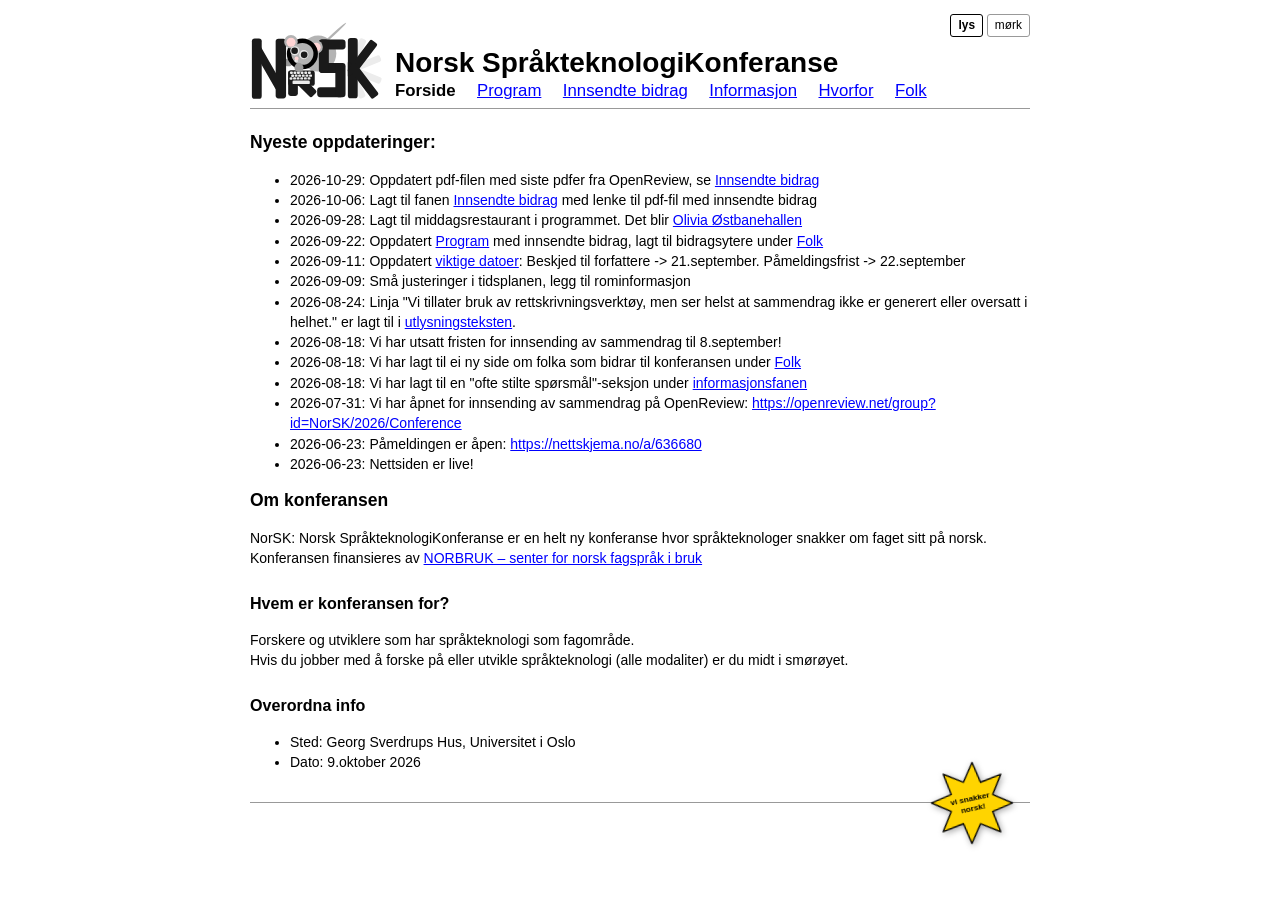
<file: index.html>
<!doctype html>
<html lang="nb">

<head>
    <meta charset="utf-8">
    <meta name="viewport" content="width=device-width, initial-scale=1">
    <title>Norsk språkteknologikonferanse</title>
    <link rel="stylesheet" href="style.css">
    <script>
        (function () {
            try {
                var tema = localStorage.getItem("tema");
                if (tema) document.documentElement.setAttribute("data-tema", tema);
            } catch (e) { }
        })();
    </script>
</head>

<body>
    <header>
        <div class="tema-velger">
            <button data-velg-tema="lys">lys</button>
            <button data-velg-tema="mørk">mørk</button>
        </div>
        <div class="header-topp">
            <img class="header-logo header-logo-lys" src="norsk_sprakteknologikonferanse_logo_uten_tekst.svg"
                alt="NorSK: Norsk språkteknologikonferanse sin logo">
            <img class="header-logo header-logo-mørk" src="norsk_sprakteknologikonferanse_logo_uten_tekst_mørk.svg"
                alt="NorSK: Norsk språkteknologikonferanse sin logo">
            <div class="header-tekst">
                <h1>Norsk SpråkteknologiKonferanse</h1>
                <nav>
                    <ul>
                        <li><a class="aktiv" href="index.html">Forside</a></li>
                        <li><a href="program.html">Program</a></li>
                        <li><a href="bidrag.html">Innsendte bidrag</a></li>
                        <li><a href="informasjon.html">Informasjon</a></li>
                        <li><a href="hvorfor.html">Hvorfor</a></li>
                        <li><a href="folk.html">Folk</a></li>
                        
                    </ul>
                </nav>
            </div>
        </div>
    </header>

    <main>
        <h1>Nyeste oppdateringer:</h1>
<ul>
<li>2026-10-29: Oppdatert pdf-filen med siste pdfer fra OpenReview, se <a href="bidrag.html">Innsendte bidrag</a> </li>
<li>2026-10-06: Lagt til fanen <a href="bidrag.html">Innsendte bidrag</a> med lenke til pdf-fil med innsendte bidrag </li>
<li>2026-09-28: Lagt til middagsrestaurant i programmet. Det blir <a href="https://oliviarestauranter.no/restauranter/ostbanehallen/">Olivia Østbanehallen</a></li>
<li>2026-09-22: Oppdatert <a href="program.html">Program</a> med innsendte bidrag, lagt til bidragsytere under <a href="folk.html">Folk</a></li>
<li>2026-09-11: Oppdatert <a href="viktige-datoer.html">viktige datoer</a>: Beskjed til forfattere -&gt; 21.september. Påmeldingsfrist -&gt; 22.september </li>
<li>2026-09-09: Små justeringer i tidsplanen, legg til rominformasjon </li>
<li>2026-08-24: Linja "Vi tillater bruk av rettskrivningsverktøy, men ser helst at sammendrag ikke er generert eller oversatt i helhet." er lagt til i <a href="utlysning.html">utlysningsteksten</a>.</li>
<li>2026-08-18: Vi har utsatt fristen for innsending av sammendrag til 8.september! </li>
<li>2026-08-18: Vi har lagt til ei ny side om folka som bidrar til konferansen under <a href="folk.html">Folk</a></li>
<li>2026-08-18: Vi har lagt til en "ofte stilte spørsmål"-seksjon under <a href="informasjon.html">informasjonsfanen</a></li>
<li>2026-07-31: Vi har åpnet for innsending av sammendrag på OpenReview: <a href="https://openreview.net/group?id=NorSK/2026/Conference">https://openreview.net/group?id=NorSK/2026/Conference</a></li>
<li>2026-06-23: Påmeldingen er åpen: <a href="https://nettskjema.no/a/636680">https://nettskjema.no/a/636680</a></li>
<li>2026-06-23: Nettsiden er live!</li>
</ul>
<h1>Om konferansen</h1>
<p>NorSK: Norsk SpråkteknologiKonferanse er en helt ny konferanse hvor språkteknologer snakker om faget sitt på norsk.<br />
Konferansen finansieres av <a href="https://www.hf.uio.no/senter-for-norsk-fagsprak-i-bruk/">NORBRUK – senter for norsk fagspråk i bruk</a></p>
<h2>Hvem er konferansen for?</h2>
<p>Forskere og utviklere som har språkteknologi som fagområde.<br />
Hvis du jobber med å forske på eller utvikle språkteknologi (alle modaliter) er du midt i smørøyet. </p>
<h2>Overordna info</h2>
<ul>
<li>Sted: Georg Sverdrups Hus, Universitet i Oslo</li>
<li>Dato: 9.oktober 2026 </li>
</ul>
    </main>

    <footer>
        <button class="stjerne" data-velg-tema="nostalgisk" title="knapp som gjør noe visuelt morsomt">
            <img src="stjerne.svg" alt="stjerne med teksten 'vi snakker norsk!'">
        </button>
        
    </footer>

    <script src="tema.js"></script>
</body>

</html>
</file>
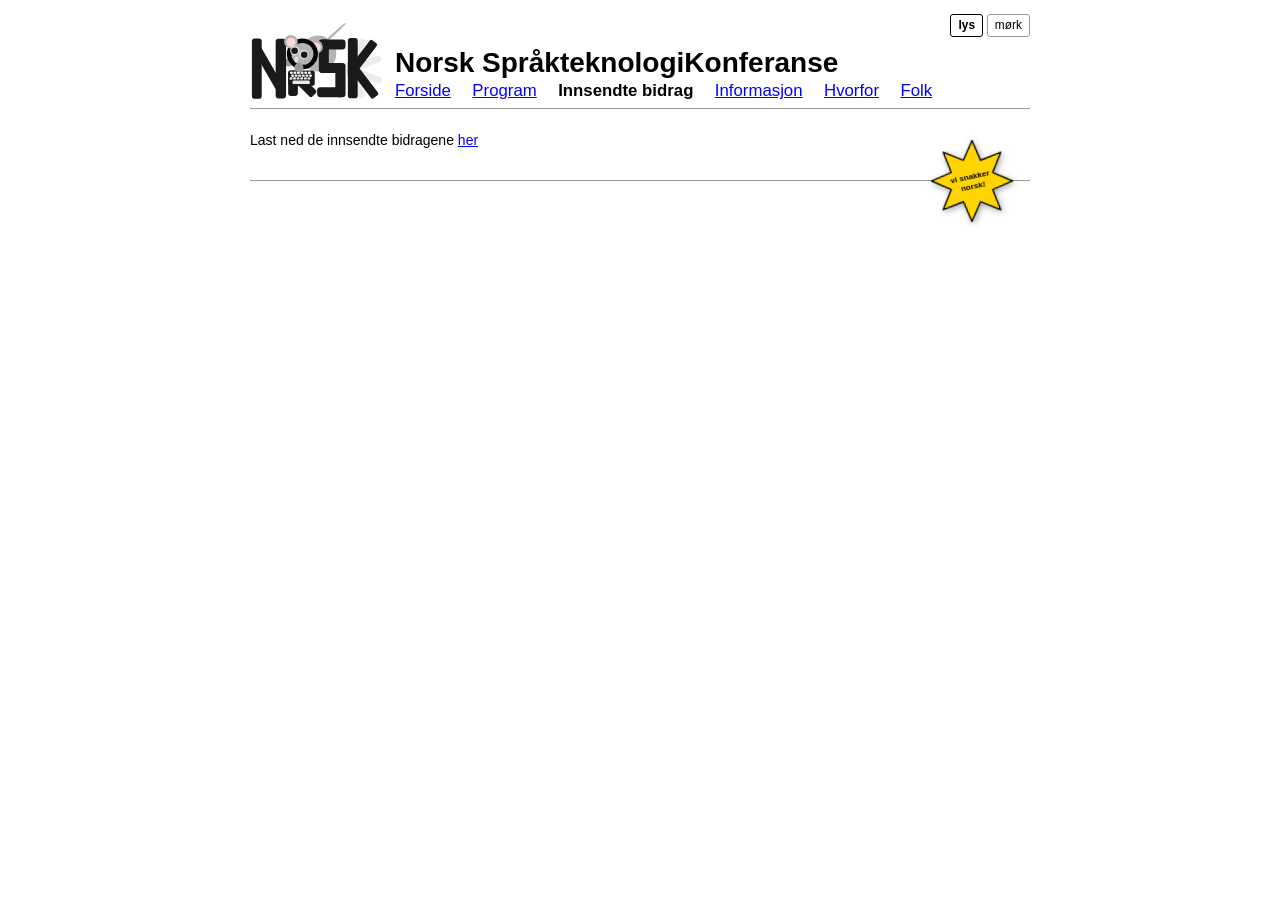
<file: bidrag.html>
<!doctype html>
<html lang="nb">

<head>
    <meta charset="utf-8">
    <meta name="viewport" content="width=device-width, initial-scale=1">
    <title>Innsendte bidrag – Norsk språkteknologikonferanse</title>
    <link rel="stylesheet" href="style.css">
    <script>
        (function () {
            try {
                var tema = localStorage.getItem("tema");
                if (tema) document.documentElement.setAttribute("data-tema", tema);
            } catch (e) { }
        })();
    </script>
</head>

<body>
    <header>
        <div class="tema-velger">
            <button data-velg-tema="lys">lys</button>
            <button data-velg-tema="mørk">mørk</button>
        </div>
        <div class="header-topp">
            <img class="header-logo header-logo-lys" src="norsk_sprakteknologikonferanse_logo_uten_tekst.svg"
                alt="NorSK: Norsk språkteknologikonferanse sin logo">
            <img class="header-logo header-logo-mørk" src="norsk_sprakteknologikonferanse_logo_uten_tekst_mørk.svg"
                alt="NorSK: Norsk språkteknologikonferanse sin logo">
            <div class="header-tekst">
                <h1>Norsk SpråkteknologiKonferanse</h1>
                <nav>
                    <ul>
                        <li><a href="index.html">Forside</a></li>
                        <li><a href="program.html">Program</a></li>
                        <li><a class="aktiv" href="bidrag.html">Innsendte bidrag</a></li>
                        <li><a href="informasjon.html">Informasjon</a></li>
                        <li><a href="hvorfor.html">Hvorfor</a></li>
                        <li><a href="folk.html">Folk</a></li>
                        
                    </ul>
                </nav>
            </div>
        </div>
    </header>

    <main>
        <p>Last ned de innsendte bidragene <a href="NorSK_2026.pdf">her</a></p>
    </main>

    <footer>
        <button class="stjerne" data-velg-tema="nostalgisk" title="knapp som gjør noe visuelt morsomt">
            <img src="stjerne.svg" alt="stjerne med teksten 'vi snakker norsk!'">
        </button>
        
    </footer>

    <script src="tema.js"></script>
</body>

</html>
</file>
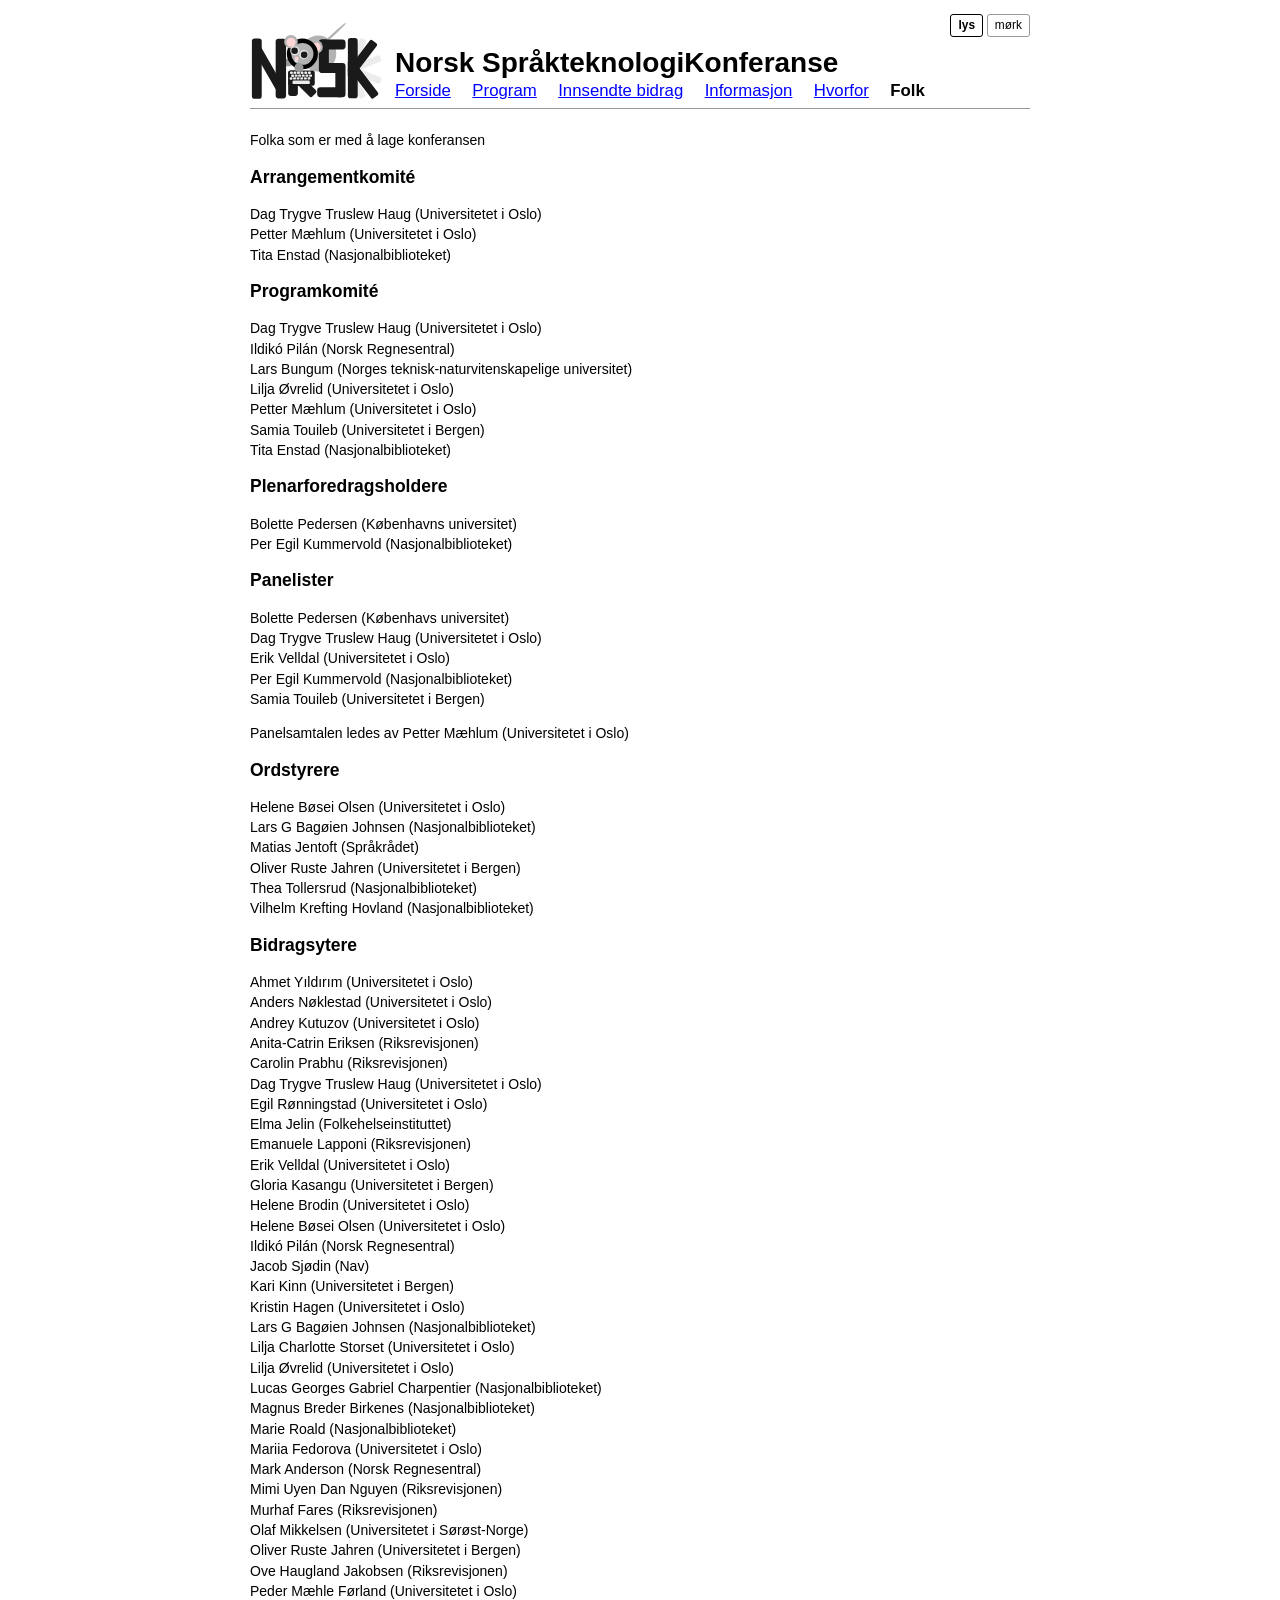
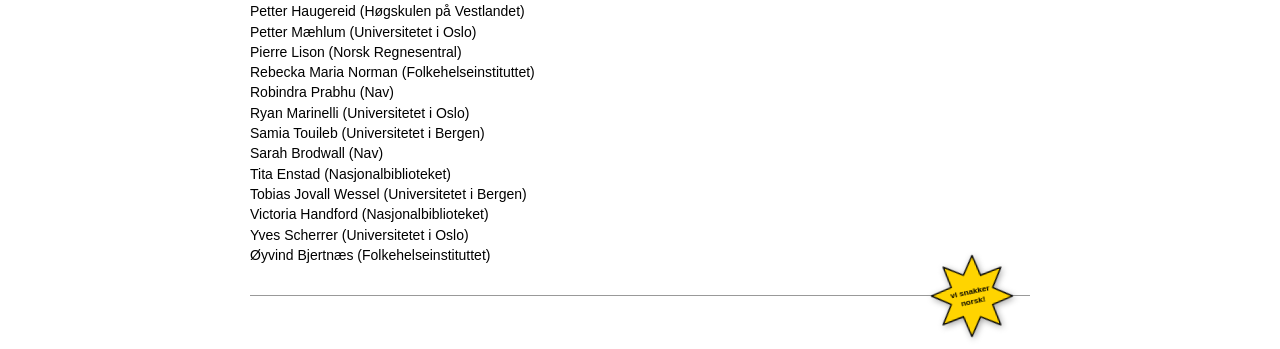
<file: folk.html>
<!doctype html>
<html lang="nb">

<head>
    <meta charset="utf-8">
    <meta name="viewport" content="width=device-width, initial-scale=1">
    <title>Folk – Norsk språkteknologikonferanse</title>
    <link rel="stylesheet" href="style.css">
    <script>
        (function () {
            try {
                var tema = localStorage.getItem("tema");
                if (tema) document.documentElement.setAttribute("data-tema", tema);
            } catch (e) { }
        })();
    </script>
</head>

<body>
    <header>
        <div class="tema-velger">
            <button data-velg-tema="lys">lys</button>
            <button data-velg-tema="mørk">mørk</button>
        </div>
        <div class="header-topp">
            <img class="header-logo header-logo-lys" src="norsk_sprakteknologikonferanse_logo_uten_tekst.svg"
                alt="NorSK: Norsk språkteknologikonferanse sin logo">
            <img class="header-logo header-logo-mørk" src="norsk_sprakteknologikonferanse_logo_uten_tekst_mørk.svg"
                alt="NorSK: Norsk språkteknologikonferanse sin logo">
            <div class="header-tekst">
                <h1>Norsk SpråkteknologiKonferanse</h1>
                <nav>
                    <ul>
                        <li><a href="index.html">Forside</a></li>
                        <li><a href="program.html">Program</a></li>
                        <li><a href="bidrag.html">Innsendte bidrag</a></li>
                        <li><a href="informasjon.html">Informasjon</a></li>
                        <li><a href="hvorfor.html">Hvorfor</a></li>
                        <li><a class="aktiv" href="folk.html">Folk</a></li>
                        
                    </ul>
                </nav>
            </div>
        </div>
    </header>

    <main>
        <p>Folka som er med å lage konferansen</p>
<h1>Arrangementkomité</h1>
<p>Dag Trygve Truslew Haug (Universitetet i Oslo)  <br />
Petter Mæhlum (Universitetet i Oslo)  <br />
Tita Enstad (Nasjonalbiblioteket)    </p>
<h1>Programkomité</h1>
<p>Dag Trygve Truslew Haug (Universitetet i Oslo)  <br />
Ildikó Pilán (Norsk Regnesentral)  <br />
Lars Bungum (Norges teknisk-naturvitenskapelige universitet)  <br />
Lilja Øvrelid (Universitetet i Oslo)  <br />
Petter Mæhlum (Universitetet i Oslo)  <br />
Samia Touileb (Universitetet i Bergen)  <br />
Tita Enstad (Nasjonalbiblioteket)    </p>
<h1>Plenarforedragsholdere</h1>
<p>Bolette Pedersen (Københavns universitet)  <br />
Per Egil Kummervold (Nasjonalbiblioteket)  </p>
<h1>Panelister</h1>
<p>Bolette Pedersen (Københavs universitet)<br />
Dag Trygve Truslew Haug (Universitetet i Oslo)<br />
Erik Velldal (Universitetet i Oslo)  <br />
Per Egil Kummervold (Nasjonalbiblioteket)<br />
Samia Touileb (Universitetet i Bergen)  </p>
<p>Panelsamtalen ledes av Petter Mæhlum (Universitetet i Oslo)  </p>
<h1>Ordstyrere</h1>
<p>Helene Bøsei Olsen (Universitetet i Oslo)<br />
Lars G Bagøien Johnsen (Nasjonalbiblioteket)<br />
Matias Jentoft (Språkrådet)<br />
Oliver Ruste Jahren (Universitetet i Bergen)  <br />
Thea Tollersrud (Nasjonalbiblioteket)<br />
Vilhelm Krefting Hovland (Nasjonalbiblioteket)  </p>
<h1>Bidragsytere</h1>
<p>Ahmet Yıldırım (Universitetet i Oslo)<br />
Anders Nøklestad (Universitetet i Oslo)<br />
Andrey Kutuzov (Universitetet i Oslo)<br />
Anita-Catrin Eriksen (Riksrevisjonen) <br />
Carolin Prabhu (Riksrevisjonen)<br />
Dag Trygve Truslew Haug (Universitetet i Oslo)<br />
Egil Rønningstad (Universitetet i Oslo)<br />
Elma Jelin (Folkehelseinstituttet)<br />
Emanuele Lapponi (Riksrevisjonen) <br />
Erik Velldal (Universitetet i Oslo)<br />
Gloria Kasangu (Universitetet i Bergen)<br />
Helene Brodin (Universitetet i Oslo)<br />
Helene Bøsei Olsen (Universitetet i Oslo)<br />
Ildikó Pilán (Norsk Regnesentral)<br />
Jacob Sjødin (Nav) <br />
Kari Kinn (Universitetet i Bergen)<br />
Kristin Hagen (Universitetet i Oslo)<br />
Lars G Bagøien Johnsen (Nasjonalbiblioteket) <br />
Lilja Charlotte Storset (Universitetet i Oslo)<br />
Lilja Øvrelid (Universitetet i Oslo)<br />
Lucas Georges Gabriel Charpentier  (Nasjonalbiblioteket)<br />
Magnus Breder Birkenes (Nasjonalbiblioteket)<br />
Marie Roald (Nasjonalbiblioteket)<br />
Mariia Fedorova (Universitetet i Oslo)<br />
Mark Anderson (Norsk Regnesentral)<br />
Mimi Uyen Dan Nguyen (Riksrevisjonen)<br />
Murhaf Fares (Riksrevisjonen)<br />
Olaf Mikkelsen (Universitetet i Sørøst-Norge)<br />
Oliver Ruste Jahren (Universitetet i Bergen)<br />
Ove Haugland Jakobsen (Riksrevisjonen) <br />
Peder Mæhle Førland (Universitetet i Oslo)<br />
Petter Haugereid (Høgskulen på Vestlandet)<br />
Petter Mæhlum (Universitetet i Oslo)<br />
Pierre Lison  (Norsk Regnesentral)<br />
Rebecka Maria Norman (Folkehelseinstituttet)<br />
Robindra Prabhu (Nav)<br />
Ryan Marinelli (Universitetet i Oslo)<br />
Samia Touileb (Universitetet i Bergen)<br />
Sarah Brodwall (Nav)<br />
Tita Enstad (Nasjonalbiblioteket)<br />
Tobias Jovall Wessel (Universitetet i Bergen)<br />
Victoria Handford (Nasjonalbiblioteket)<br />
Yves Scherrer (Universitetet i Oslo)<br />
Øyvind Bjertnæs (Folkehelseinstituttet)  </p>
    </main>

    <footer>
        <button class="stjerne" data-velg-tema="nostalgisk" title="knapp som gjør noe visuelt morsomt">
            <img src="stjerne.svg" alt="stjerne med teksten 'vi snakker norsk!'">
        </button>
        
    </footer>

    <script src="tema.js"></script>
</body>

</html>
</file>
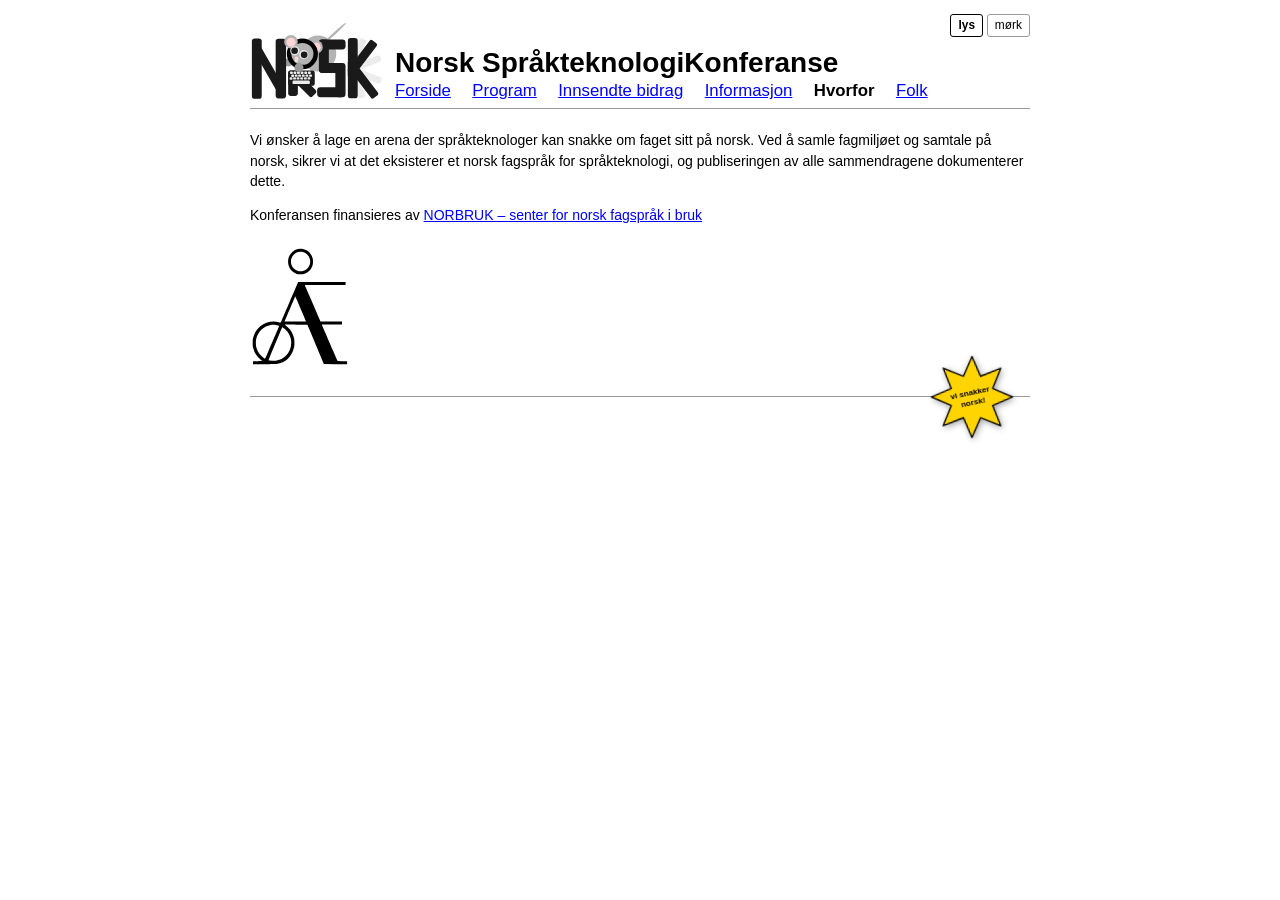
<file: hvorfor.html>
<!doctype html>
<html lang="nb">

<head>
    <meta charset="utf-8">
    <meta name="viewport" content="width=device-width, initial-scale=1">
    <title>Hvorfor – Norsk språkteknologikonferanse</title>
    <link rel="stylesheet" href="style.css">
    <script>
        (function () {
            try {
                var tema = localStorage.getItem("tema");
                if (tema) document.documentElement.setAttribute("data-tema", tema);
            } catch (e) { }
        })();
    </script>
</head>

<body>
    <header>
        <div class="tema-velger">
            <button data-velg-tema="lys">lys</button>
            <button data-velg-tema="mørk">mørk</button>
        </div>
        <div class="header-topp">
            <img class="header-logo header-logo-lys" src="norsk_sprakteknologikonferanse_logo_uten_tekst.svg"
                alt="NorSK: Norsk språkteknologikonferanse sin logo">
            <img class="header-logo header-logo-mørk" src="norsk_sprakteknologikonferanse_logo_uten_tekst_mørk.svg"
                alt="NorSK: Norsk språkteknologikonferanse sin logo">
            <div class="header-tekst">
                <h1>Norsk SpråkteknologiKonferanse</h1>
                <nav>
                    <ul>
                        <li><a href="index.html">Forside</a></li>
                        <li><a href="program.html">Program</a></li>
                        <li><a href="bidrag.html">Innsendte bidrag</a></li>
                        <li><a href="informasjon.html">Informasjon</a></li>
                        <li><a class="aktiv" href="hvorfor.html">Hvorfor</a></li>
                        <li><a href="folk.html">Folk</a></li>
                        
                    </ul>
                </nav>
            </div>
        </div>
    </header>

    <main>
        <p>Vi ønsker å lage en arena der språkteknologer kan snakke om faget sitt på norsk. 
Ved å samle fagmiljøet og samtale på norsk, sikrer vi at det eksisterer et norsk fagspråk for språkteknologi, og publiseringen av alle sammendragene dokumenterer dette.</p>
<p>Konferansen finansieres av <a href="https://www.hf.uio.no/senter-for-norsk-fagsprak-i-bruk/">NORBRUK – senter for norsk fagspråk i bruk</a></p>
<p><img class="logo" src="norbruk_logo.svg" alt="NORBRUKs logo"></p>
    </main>

    <footer>
        <button class="stjerne" data-velg-tema="nostalgisk" title="knapp som gjør noe visuelt morsomt">
            <img src="stjerne.svg" alt="stjerne med teksten 'vi snakker norsk!'">
        </button>
        
    </footer>

    <script src="tema.js"></script>
</body>

</html>
</file>
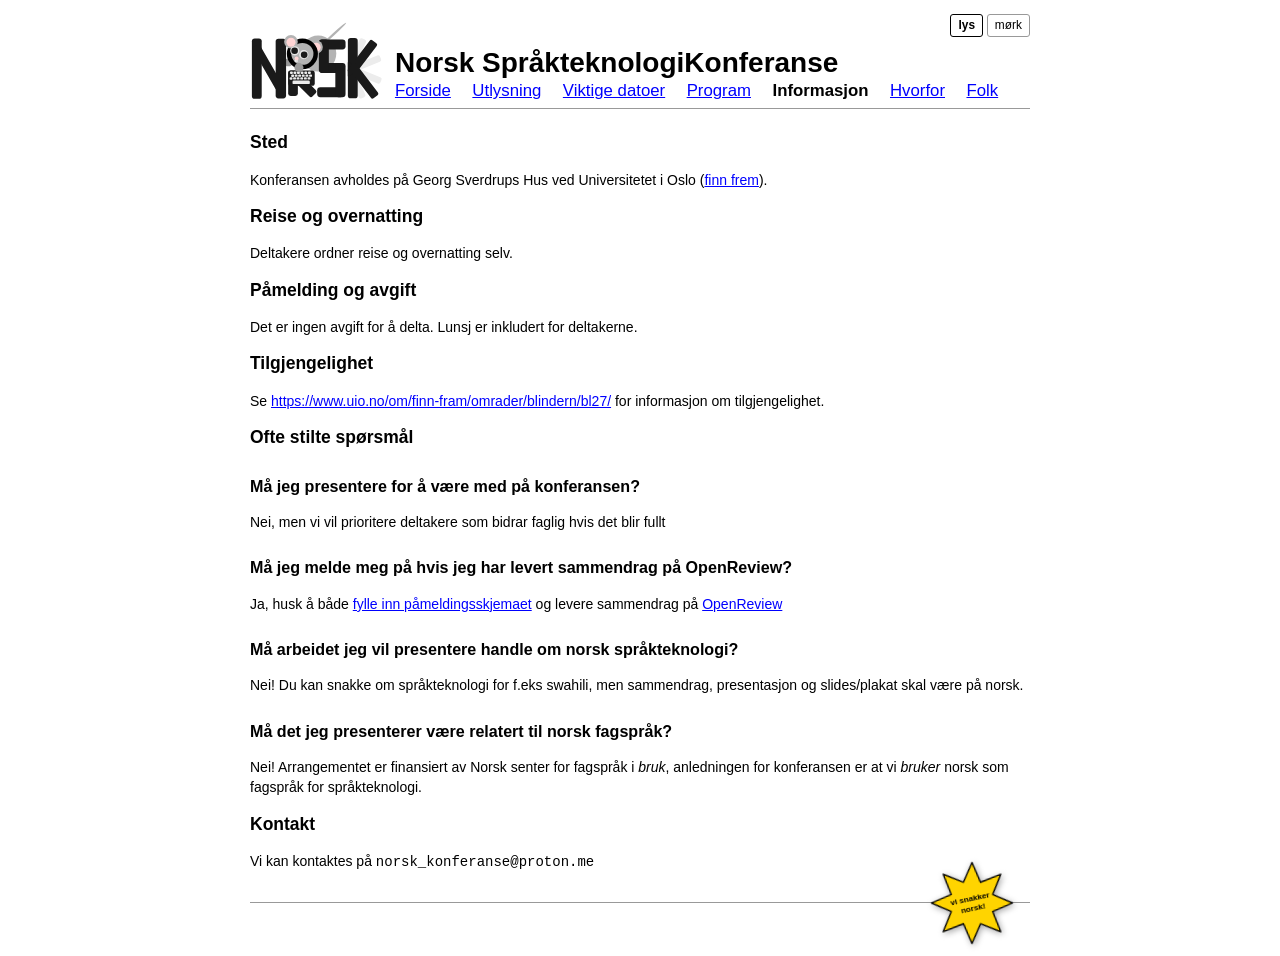
<file: informasjon.html>
<!doctype html>
<html lang="nb">

<head>
    <meta charset="utf-8">
    <meta name="viewport" content="width=device-width, initial-scale=1">
    <title>Informasjon – Norsk språkteknologikonferanse</title>
    <link rel="stylesheet" href="style.css">
    <script>
        (function () {
            try {
                var tema = localStorage.getItem("tema");
                if (tema) document.documentElement.setAttribute("data-tema", tema);
            } catch (e) { }
        })();
    </script>
</head>

<body>
    <header>
        <div class="tema-velger">
            <button data-velg-tema="lys">lys</button>
            <button data-velg-tema="mørk">mørk</button>
        </div>
        <div class="header-topp">
            <img class="header-logo header-logo-lys" src="norsk_sprakteknologikonferanse_logo_uten_tekst.svg"
                alt="NorSK: Norsk språkteknologikonferanse sin logo">
            <img class="header-logo header-logo-mørk" src="norsk_sprakteknologikonferanse_logo_uten_tekst_mørk.svg"
                alt="NorSK: Norsk språkteknologikonferanse sin logo">
            <div class="header-tekst">
                <h1>Norsk SpråkteknologiKonferanse</h1>
                <nav>
                    <ul>
                        <li><a href="index.html">Forside</a></li>
                        <li><a href="utlysning.html">Utlysning</a></li>
                        <li><a href="viktige-datoer.html">Viktige datoer</a></li>
                        <li><a href="program.html">Program</a></li>
                        <li><a class="aktiv" href="informasjon.html">Informasjon</a></li>
                        <li><a href="hvorfor.html">Hvorfor</a></li>
                        <li><a href="folk.html">Folk</a></li>
                        
                    </ul>
                </nav>
            </div>
        </div>
    </header>

    <main>
        <h1>Sted</h1>
<p>Konferansen avholdes på Georg Sverdrups Hus ved Universitetet i Oslo (<a href="https://www.uio.no/om/finn-fram/omrader/blindern/bl27/">finn frem</a>).</p>
<h1>Reise og overnatting</h1>
<p>Deltakere ordner reise og overnatting selv.</p>
<h1>Påmelding og avgift</h1>
<p>Det er ingen avgift for å delta. Lunsj er inkludert for deltakerne.  </p>
<h1>Tilgjengelighet</h1>
<p>Se <a href="https://www.uio.no/om/finn-fram/omrader/blindern/bl27/">https://www.uio.no/om/finn-fram/omrader/blindern/bl27/</a> for informasjon om tilgjengelighet.  </p>
<h1>Ofte stilte spørsmål</h1>
<h2>Må jeg presentere for å være med på konferansen?</h2>
<p>Nei, men vi vil prioritere deltakere som bidrar faglig hvis det blir fullt</p>
<h2>Må jeg melde meg på hvis jeg har levert sammendrag på OpenReview?</h2>
<p>Ja, husk å både <a href="https://nettskjema.no/a/636680#/page/1">fylle inn påmeldingsskjemaet</a> og levere sammendrag på <a href="https://openreview.net/group?id=NorSK/2026/Conference">OpenReview</a></p>
<h2>Må arbeidet jeg vil presentere handle om norsk språkteknologi?</h2>
<p>Nei! Du kan snakke om språkteknologi for f.eks swahili, men sammendrag, presentasjon og slides/plakat skal være på norsk.</p>
<h2>Må det jeg presenterer være relatert til norsk fagspråk?</h2>
<p>Nei! Arrangementet er finansiert av Norsk senter for fagspråk i <em>bruk</em>, anledningen for konferansen er at vi <em>bruker</em> norsk som fagspråk for språkteknologi.</p>
<h1>Kontakt</h1>
<p>Vi kan kontaktes på <code>norsk_konferanse@proton.me</code></p>
    </main>

    <footer>
        <button class="stjerne" data-velg-tema="nostalgisk" title="knapp som gjør noe visuelt morsomt">
            <img src="stjerne.svg" alt="stjerne med teksten 'vi snakker norsk!'">
        </button>
        
    </footer>

    <script src="tema.js"></script>
</body>

</html>
</file>
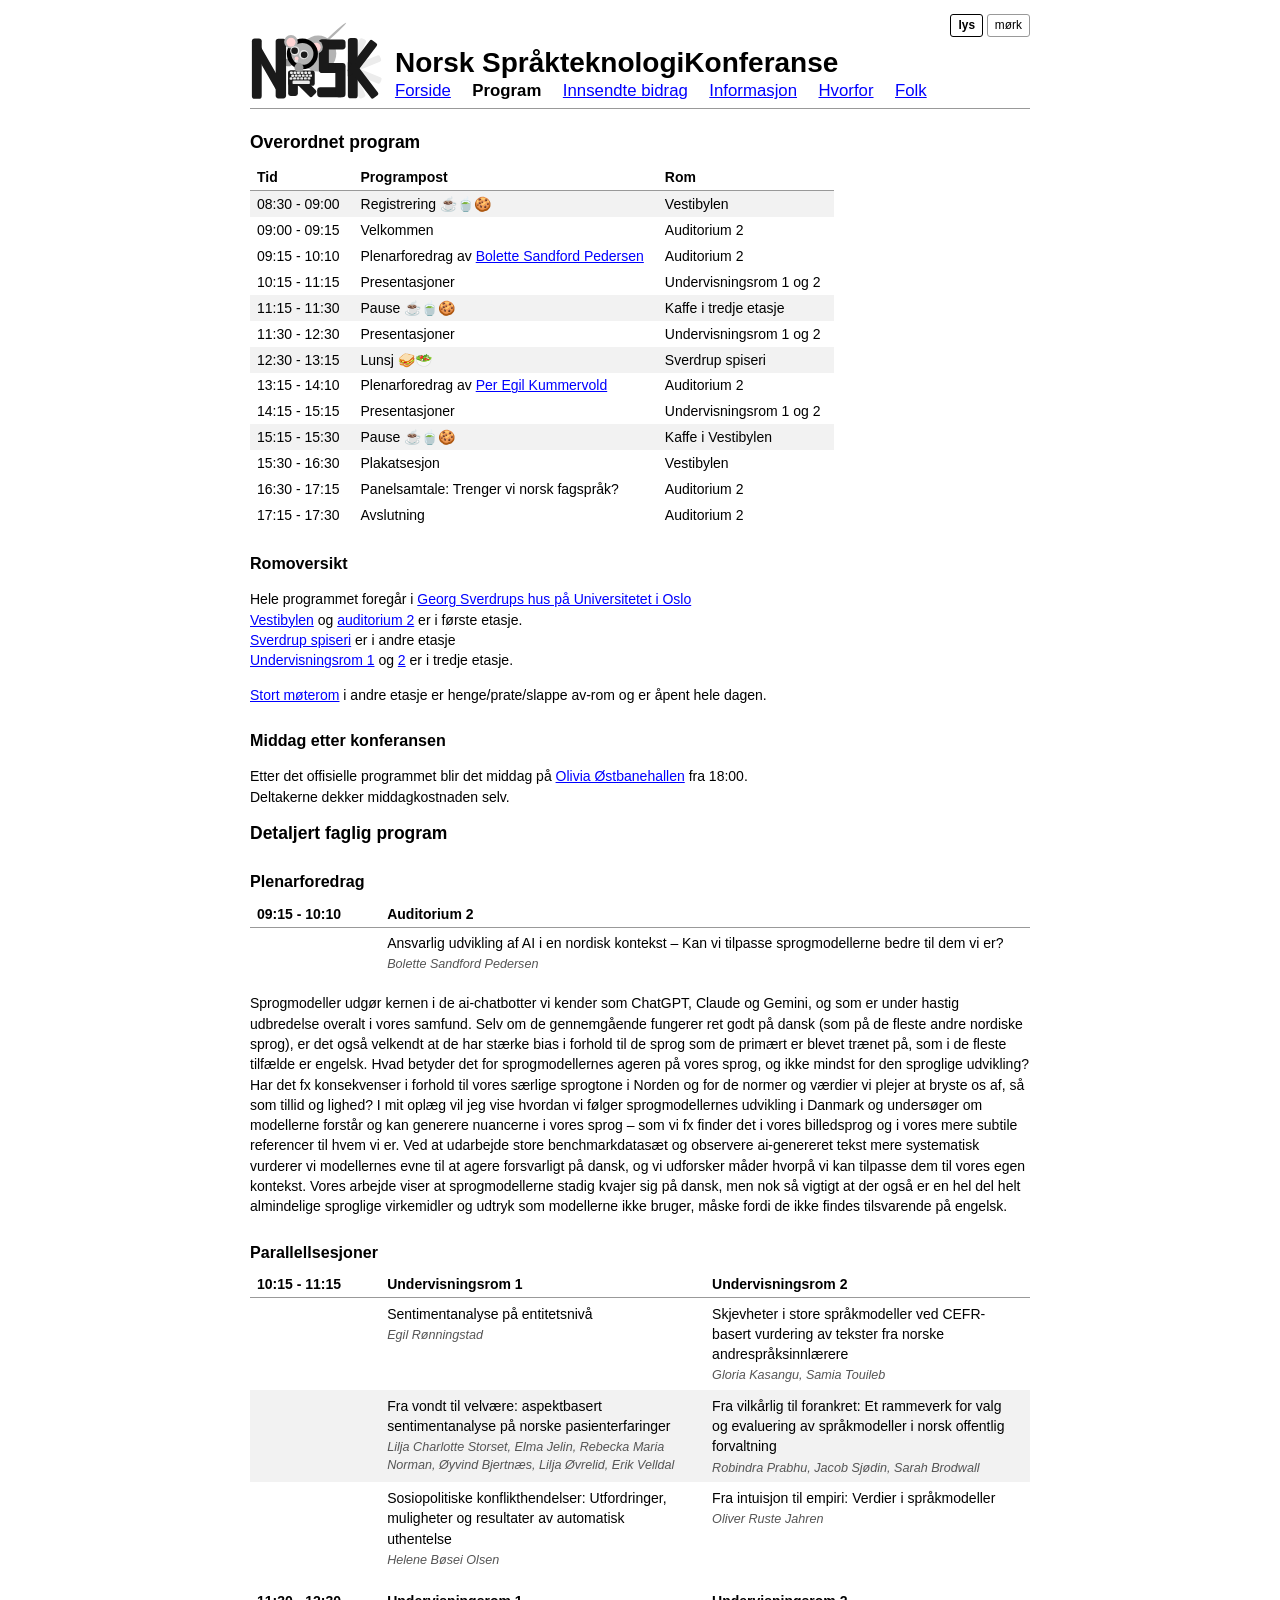
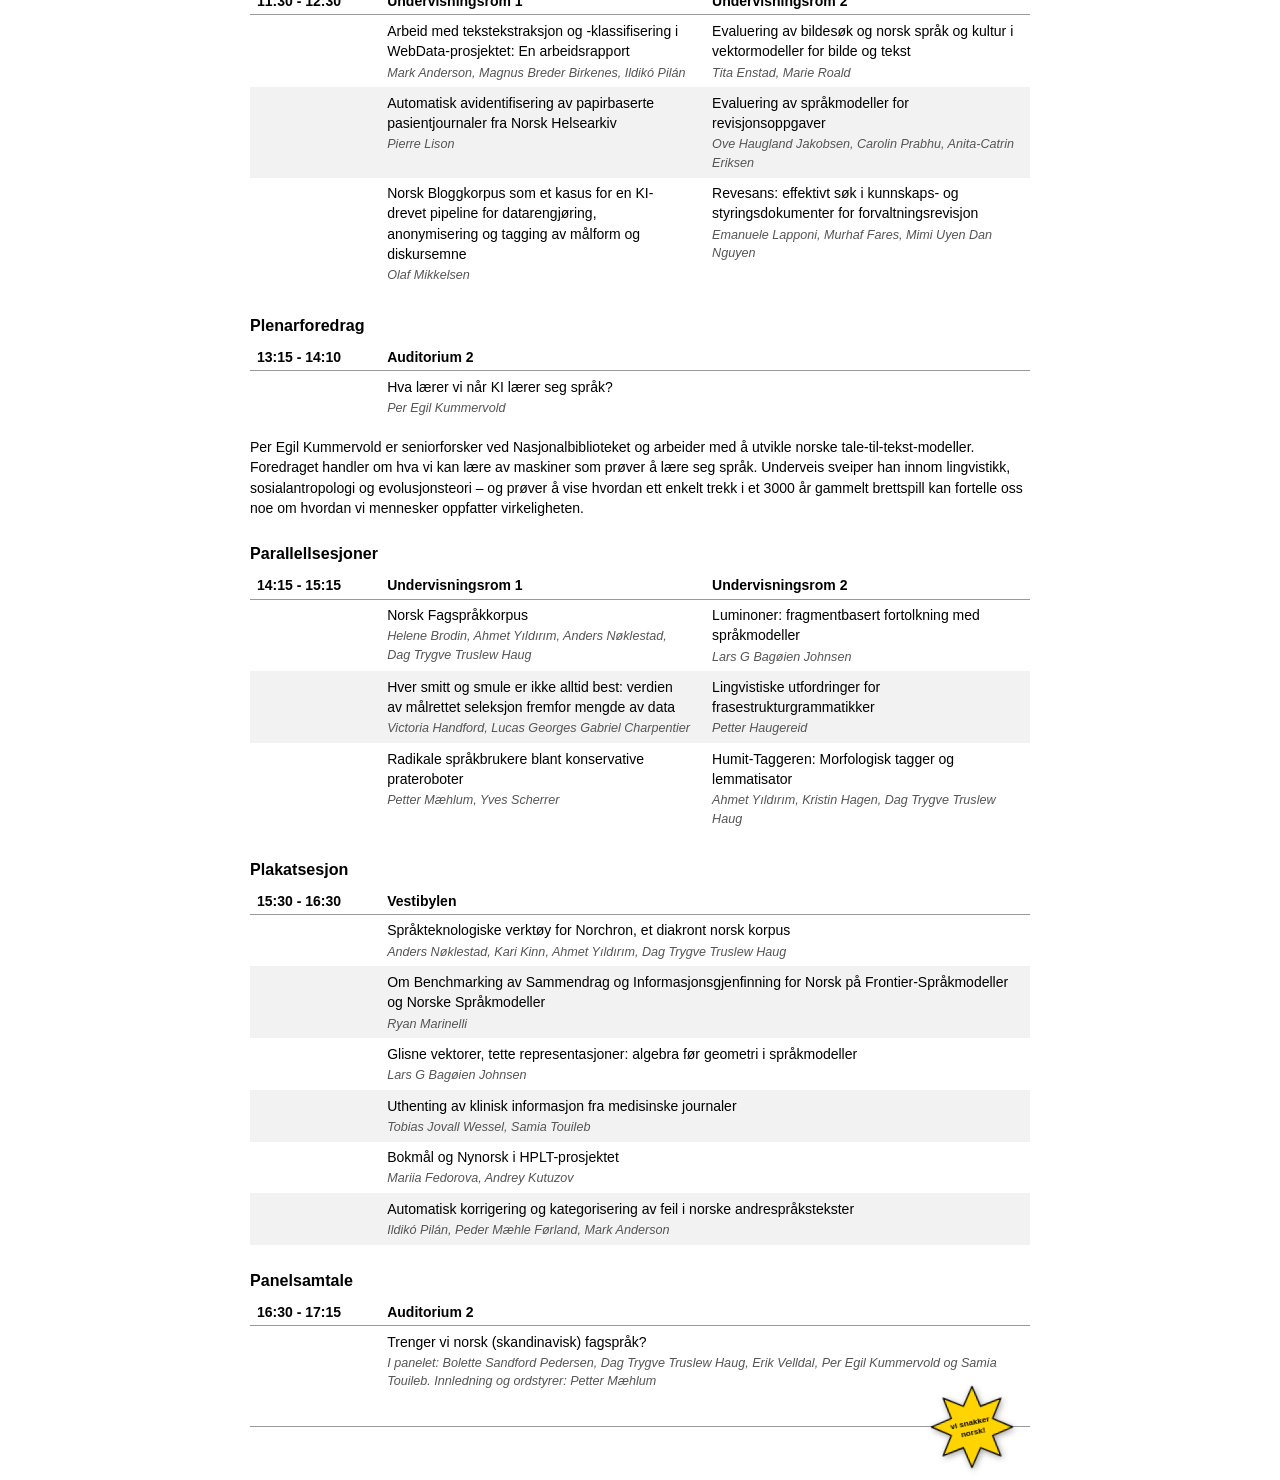
<file: program.html>
<!doctype html>
<html lang="nb">

<head>
    <meta charset="utf-8">
    <meta name="viewport" content="width=device-width, initial-scale=1">
    <title>Program – Norsk språkteknologikonferanse</title>
    <link rel="stylesheet" href="style.css">
    <script>
        (function () {
            try {
                var tema = localStorage.getItem("tema");
                if (tema) document.documentElement.setAttribute("data-tema", tema);
            } catch (e) { }
        })();
    </script>
</head>

<body>
    <header>
        <div class="tema-velger">
            <button data-velg-tema="lys">lys</button>
            <button data-velg-tema="mørk">mørk</button>
        </div>
        <div class="header-topp">
            <img class="header-logo header-logo-lys" src="norsk_sprakteknologikonferanse_logo_uten_tekst.svg"
                alt="NorSK: Norsk språkteknologikonferanse sin logo">
            <img class="header-logo header-logo-mørk" src="norsk_sprakteknologikonferanse_logo_uten_tekst_mørk.svg"
                alt="NorSK: Norsk språkteknologikonferanse sin logo">
            <div class="header-tekst">
                <h1>Norsk SpråkteknologiKonferanse</h1>
                <nav>
                    <ul>
                        <li><a href="index.html">Forside</a></li>
                        <li><a class="aktiv" href="program.html">Program</a></li>
                        <li><a href="bidrag.html">Innsendte bidrag</a></li>
                        <li><a href="informasjon.html">Informasjon</a></li>
                        <li><a href="hvorfor.html">Hvorfor</a></li>
                        <li><a href="folk.html">Folk</a></li>
                        
                    </ul>
                </nav>
            </div>
        </div>
    </header>

    <main>
        <h1>Overordnet program</h1>
<table>
<thead>
<tr>
<th>Tid</th>
<th>Programpost</th>
<th>Rom</th>
</tr>
</thead>
<tbody>
<tr class="pause">
<td>08:30 - 09:00</td>
<td>Registrering ☕🍵🍪</td>
<td>Vestibylen</td>
</tr>
<tr>
<td>09:00 - 09:15</td>
<td>Velkommen</td>
<td>Auditorium 2</td>
</tr>
<tr>
<td>09:15 - 10:10</td>
<td>Plenarforedrag av <a href="https://researchprofiles.ku.dk/en/persons/bolette-sandford-pedersen/">Bolette Sandford Pedersen</a></td>
<td>Auditorium 2</td>
</tr>
<tr>
<td>10:15 - 11:15</td>
<td>Presentasjoner</td>
<td>Undervisningsrom 1 og 2</td>
</tr>
<tr class="pause">
<td>11:15 - 11:30</td>
<td>Pause ☕🍵🍪</td>
<td>Kaffe i tredje etasje</td>
</tr>
<tr>
<td>11:30 - 12:30</td>
<td>Presentasjoner</td>
<td>Undervisningsrom 1 og 2</td>
</tr>
<tr class="pause">
<td>12:30 - 13:15</td>
<td>Lunsj 🥪🥗</td>
<td>Sverdrup spiseri</td>
</tr>
<tr>
<td>13:15 - 14:10</td>
<td>Plenarforedrag av <a href="https://www.nb.no/ansatte/per-egil-kummervold/">Per Egil Kummervold</a></td>
<td>Auditorium 2</td>
</tr>
<tr>
<td>14:15 - 15:15</td>
<td>Presentasjoner</td>
<td>Undervisningsrom 1 og 2</td>
</tr>
<tr class="pause">
<td>15:15 - 15:30</td>
<td>Pause ☕🍵🍪</td>
<td>Kaffe i Vestibylen</td>
</tr>
<tr>
<td>15:30 - 16:30</td>
<td>Plakatsesjon</td>
<td>Vestibylen</td>
</tr>
<tr>
<td>16:30 - 17:15</td>
<td>Panelsamtale: Trenger vi norsk fagspråk?</td>
<td>Auditorium 2</td>
</tr>
<tr>
<td>17:15 - 17:30</td>
<td>Avslutning</td>
<td>Auditorium 2</td>
</tr>
</tbody>
</table>
<h2>Romoversikt</h2>
<p>Hele programmet foregår i <a href="https://maps.app.goo.gl/6qigusaausDUWJ916">Georg Sverdrups hus på Universitetet i Oslo</a> <br />
<a href="https://link.mazemap.com/KdQeyt5k">Vestibylen</a> og <a href="https://link.mazemap.com/WgYlpQl8">auditorium 2</a> er i første etasje.<br />
<a href="https://link.mazemap.com/8MgiZmNu">Sverdrup spiseri</a> er i andre etasje<br />
<a href="https://link.mazemap.com/DJA2Lcme">Undervisningsrom 1</a> og <a href="https://link.mazemap.com/Khxno1TW">2</a> er i tredje etasje.</p>
<p><a href="https://link.mazemap.com/6JA2aZb4">Stort møterom</a> i andre etasje er henge/prate/slappe av-rom og er åpent hele dagen.</p>
<h2>Middag etter konferansen</h2>
<p>Etter det offisielle programmet blir det middag på <a href="https://oliviarestauranter.no/restauranter/ostbanehallen/">Olivia Østbanehallen</a> fra 18:00. <br />
Deltakerne dekker middagkostnaden selv.</p>
<h1>Detaljert faglig program</h1>
<h2>Plenarforedrag</h2>
<table class="sesjon">
<thead>
<tr>
<th>09:15 - 10:10</th>
<th>Auditorium 2</th>
</tr>
</thead>
<tbody>
<tr>
<td></td>
<td>Ansvarlig udvikling af AI i en nordisk kontekst – Kan vi tilpasse sprogmodellerne bedre til dem vi er? <em>Bolette Sandford Pedersen</em></td>
</tr>
</tbody>
</table>
<p>Sprogmodeller udgør kernen i de ai-chatbotter vi kender som ChatGPT, Claude og Gemini, og som er under hastig udbredelse overalt i vores samfund. Selv om de gennemgående fungerer ret godt på dansk (som på de fleste andre nordiske sprog), er det også velkendt at de har stærke bias i forhold til de sprog som de primært er blevet trænet på, som i de fleste tilfælde er engelsk. Hvad betyder det for sprogmodellernes ageren på vores sprog, og ikke mindst for den sproglige udvikling? Har det fx konsekvenser i forhold til vores særlige sprogtone i Norden og for de normer og værdier vi plejer at bryste os af, så som tillid og lighed? I mit oplæg vil jeg vise hvordan vi følger sprogmodellernes udvikling i Danmark og undersøger om modellerne forstår og kan generere nuancerne i vores sprog – som vi fx finder det i vores billedsprog og i vores mere subtile referencer til hvem vi er. Ved at udarbejde store benchmarkdatasæt og observere ai-genereret tekst mere systematisk vurderer vi modellernes evne til at agere forsvarligt på dansk, og vi udforsker måder hvorpå vi kan tilpasse dem til vores egen kontekst. Vores arbejde viser at sprogmodellerne stadig kvajer sig på dansk, men nok så vigtigt at der også er en hel del helt almindelige sproglige virkemidler og udtryk som modellerne ikke bruger, måske fordi de ikke findes tilsvarende på engelsk.</p>
<h2>Parallellsesjoner</h2>
<table class="sesjon">
<thead>
<tr>
<th>10:15 - 11:15</th>
<th>Undervisningsrom 1</th>
<th>Undervisningsrom 2</th>
</tr>
</thead>
<tbody>
<tr>
<td></td>
<td>Sentimentanalyse på entitetsnivå <em>Egil Rønningstad</em></td>
<td>Skjevheter i store språkmodeller ved CEFR-basert vurdering av tekster fra norske andrespråksinnlærere <em>Gloria Kasangu, Samia Touileb</em></td>
</tr>
<tr>
<td></td>
<td>Fra vondt til velvære: aspektbasert sentimentanalyse på norske pasienterfaringer <em>Lilja Charlotte Storset, Elma Jelin, Rebecka Maria Norman, Øyvind Bjertnæs, Lilja Øvrelid, Erik Velldal</em></td>
<td>Fra vilkårlig til forankret: Et rammeverk for valg og evaluering av språkmodeller i norsk offentlig forvaltning <em>Robindra Prabhu, Jacob Sjødin, Sarah Brodwall</em></td>
</tr>
<tr>
<td></td>
<td>Sosiopolitiske konflikthendelser: Utfordringer, muligheter og resultater av automatisk uthentelse <em>Helene Bøsei Olsen</em></td>
<td>Fra intuisjon til empiri: Verdier i språkmodeller <em>Oliver Ruste Jahren</em></td>
</tr>
</tbody>
</table>
<table class="sesjon">
<thead>
<tr>
<th>11:30 - 12:30</th>
<th>Undervisningsrom 1</th>
<th>Undervisningsrom 2</th>
</tr>
</thead>
<tbody>
<tr>
<td></td>
<td>Arbeid med tekstekstraksjon og -klassifisering i WebData-prosjektet: En arbeidsrapport <em>Mark Anderson, Magnus Breder Birkenes, Ildikó Pilán</em></td>
<td>Evaluering av bildesøk og norsk språk og kultur i vektormodeller for bilde og tekst <em>Tita Enstad, Marie Roald</em></td>
</tr>
<tr>
<td></td>
<td>Automatisk avidentifisering av papirbaserte pasientjournaler fra Norsk Helsearkiv <em>Pierre Lison</em></td>
<td>Evaluering av språkmodeller for revisjonsoppgaver <em>Ove Haugland Jakobsen, Carolin Prabhu, Anita-Catrin Eriksen</em></td>
</tr>
<tr>
<td></td>
<td>Norsk Bloggkorpus som et kasus for en KI-drevet pipeline for datarengjøring, anonymisering og tagging av målform og diskursemne <em>Olaf Mikkelsen</em></td>
<td>Revesans: effektivt søk i kunnskaps- og styringsdokumenter for forvaltningsrevisjon <em>Emanuele Lapponi, Murhaf Fares, Mimi Uyen Dan Nguyen</em></td>
</tr>
</tbody>
</table>
<h2>Plenarforedrag</h2>
<table class="sesjon">
<thead>
<tr>
<th>13:15 - 14:10</th>
<th>Auditorium 2</th>
</tr>
</thead>
<tbody>
<tr>
<td></td>
<td>Hva lærer vi når KI lærer seg språk? <em>Per Egil Kummervold</em></td>
</tr>
</tbody>
</table>
<p>Per Egil Kummervold er seniorforsker ved Nasjonalbiblioteket og arbeider med å utvikle norske tale-til-tekst-modeller. Foredraget handler om hva vi kan lære av maskiner som prøver å lære seg språk. Underveis sveiper han innom lingvistikk, sosialantropologi og evolusjonsteori – og prøver å vise hvordan ett enkelt trekk i et 3000 år gammelt brettspill kan fortelle oss noe om hvordan vi mennesker oppfatter virkeligheten.</p>
<h2>Parallellsesjoner</h2>
<table class="sesjon">
<thead>
<tr>
<th>14:15 - 15:15</th>
<th>Undervisningsrom 1</th>
<th>Undervisningsrom 2</th>
</tr>
</thead>
<tbody>
<tr>
<td></td>
<td>Norsk Fagspråkkorpus <em>Helene Brodin, Ahmet Yıldırım, Anders Nøklestad, Dag Trygve Truslew Haug</em></td>
<td>Luminoner: fragmentbasert fortolkning med språkmodeller <em>Lars G Bagøien Johnsen</em></td>
</tr>
<tr>
<td></td>
<td>Hver smitt og smule er ikke alltid best: verdien av målrettet seleksjon fremfor mengde av data <em>Victoria Handford, Lucas Georges Gabriel Charpentier</em></td>
<td>Lingvistiske utfordringer for frasestrukturgrammatikker <em>Petter Haugereid</em></td>
</tr>
<tr>
<td></td>
<td>Radikale språkbrukere blant konservative prateroboter <em>Petter Mæhlum, Yves Scherrer</em></td>
<td>Humit-Taggeren: Morfologisk tagger og lemmatisator <em>Ahmet Yıldırım, Kristin Hagen, Dag Trygve Truslew Haug</em></td>
</tr>
</tbody>
</table>
<h2>Plakatsesjon</h2>
<table class="sesjon">
<thead>
<tr>
<th>15:30 - 16:30</th>
<th>Vestibylen</th>
</tr>
</thead>
<tbody>
<tr>
<td></td>
<td>Språkteknologiske verktøy for Norchron, et diakront norsk korpus <em>Anders Nøklestad, Kari Kinn, Ahmet Yıldırım, Dag Trygve Truslew Haug</em></td>
</tr>
<tr>
<td></td>
<td>Om Benchmarking av Sammendrag og Informasjonsgjenfinning for Norsk på Frontier-Språkmodeller og Norske Språkmodeller <em>Ryan Marinelli</em></td>
</tr>
<tr>
<td></td>
<td>Glisne vektorer, tette representasjoner: algebra før geometri i språkmodeller <em>Lars G Bagøien Johnsen</em></td>
</tr>
<tr>
<td></td>
<td>Uthenting av klinisk informasjon fra medisinske journaler <em>Tobias Jovall Wessel, Samia Touileb</em></td>
</tr>
<tr>
<td></td>
<td>Bokmål og Nynorsk i HPLT-prosjektet <em>Mariia Fedorova, Andrey Kutuzov</em></td>
</tr>
<tr>
<td></td>
<td>Automatisk korrigering og kategorisering av feil i norske andrespråkstekster <em>Ildikó Pilán, Peder Mæhle Førland, Mark Anderson</em></td>
</tr>
</tbody>
</table>
<h2>Panelsamtale</h2>
<table class="sesjon">
<thead>
<tr>
<th>16:30 - 17:15</th>
<th>Auditorium 2</th>
</tr>
</thead>
<tbody>
<tr>
<td></td>
<td>Trenger vi norsk (skandinavisk) fagspråk? <em>I panelet: Bolette Sandford Pedersen, Dag Trygve Truslew Haug, Erik Velldal, Per Egil Kummervold og Samia Touileb. Innledning og ordstyrer: Petter Mæhlum</em></td>
</tr>
</tbody>
</table>
    </main>

    <footer>
        <button class="stjerne" data-velg-tema="nostalgisk" title="knapp som gjør noe visuelt morsomt">
            <img src="stjerne.svg" alt="stjerne med teksten 'vi snakker norsk!'">
        </button>
        
    </footer>

    <script src="tema.js"></script>
</body>

</html>
</file>
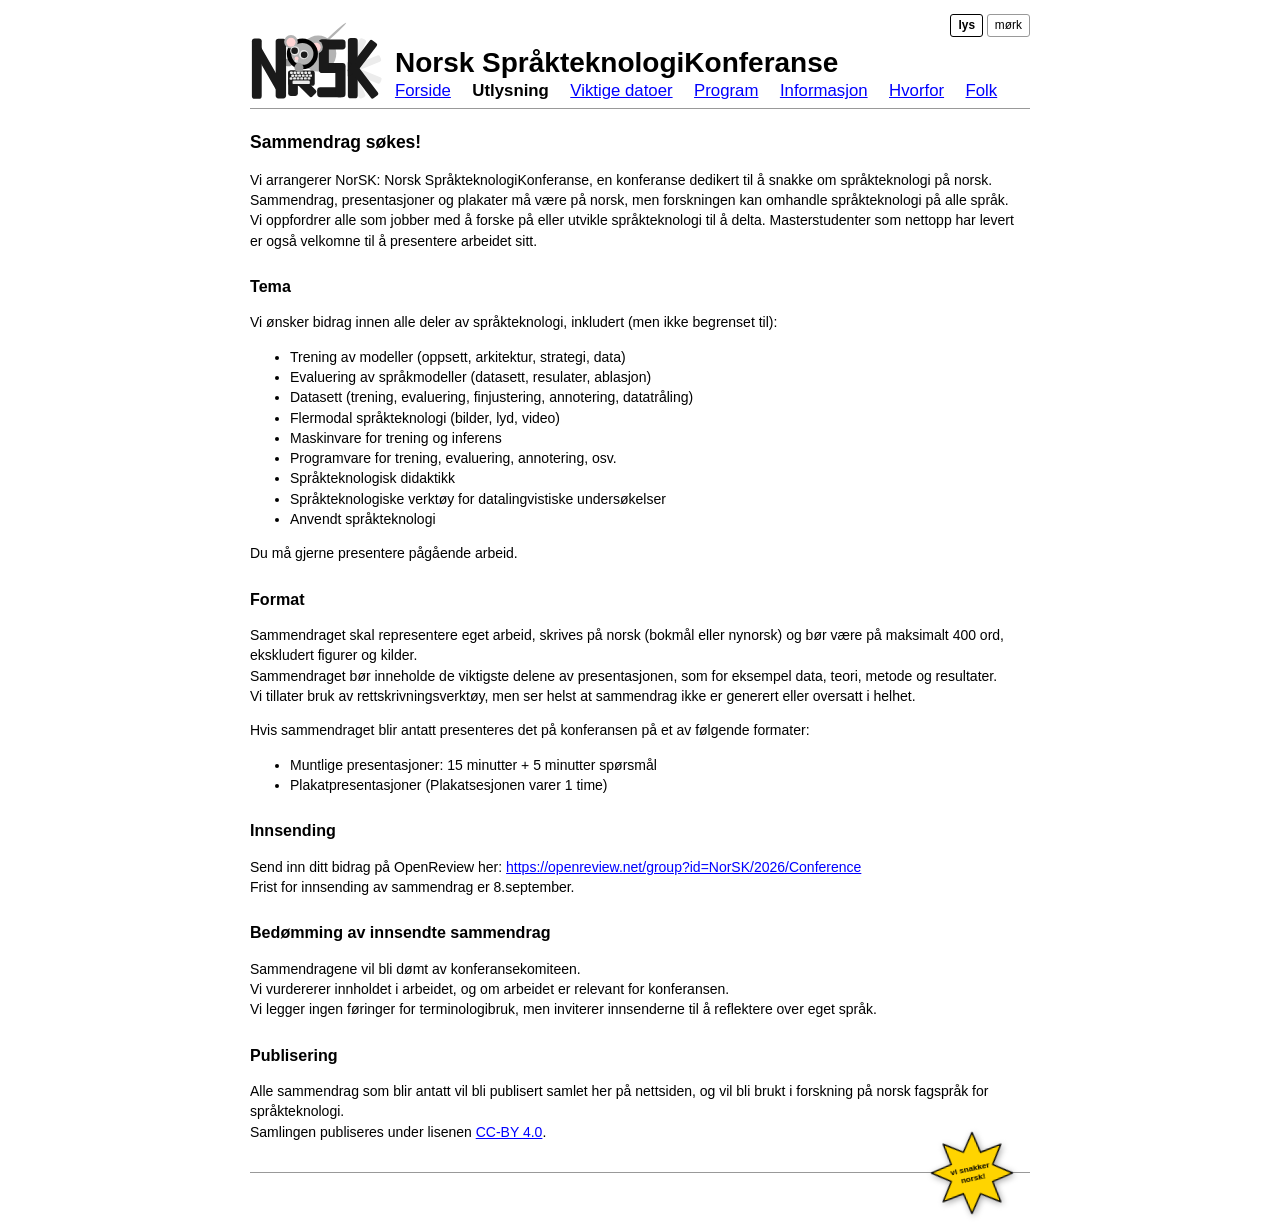
<file: utlysning.html>
<!doctype html>
<html lang="nb">

<head>
    <meta charset="utf-8">
    <meta name="viewport" content="width=device-width, initial-scale=1">
    <title>Utlysning – Norsk språkteknologikonferanse</title>
    <link rel="stylesheet" href="style.css">
    <script>
        (function () {
            try {
                var tema = localStorage.getItem("tema");
                if (tema) document.documentElement.setAttribute("data-tema", tema);
            } catch (e) { }
        })();
    </script>
</head>

<body>
    <header>
        <div class="tema-velger">
            <button data-velg-tema="lys">lys</button>
            <button data-velg-tema="mørk">mørk</button>
        </div>
        <div class="header-topp">
            <img class="header-logo header-logo-lys" src="norsk_sprakteknologikonferanse_logo_uten_tekst.svg"
                alt="NorSK: Norsk språkteknologikonferanse sin logo">
            <img class="header-logo header-logo-mørk" src="norsk_sprakteknologikonferanse_logo_uten_tekst_mørk.svg"
                alt="NorSK: Norsk språkteknologikonferanse sin logo">
            <div class="header-tekst">
                <h1>Norsk SpråkteknologiKonferanse</h1>
                <nav>
                    <ul>
                        <li><a href="index.html">Forside</a></li>
                        <li><a class="aktiv" href="utlysning.html">Utlysning</a></li>
                        <li><a href="viktige-datoer.html">Viktige datoer</a></li>
                        <li><a href="program.html">Program</a></li>
                        <li><a href="informasjon.html">Informasjon</a></li>
                        <li><a href="hvorfor.html">Hvorfor</a></li>
                        <li><a href="folk.html">Folk</a></li>
                        
                    </ul>
                </nav>
            </div>
        </div>
    </header>

    <main>
        <h1>Sammendrag søkes!</h1>
<p>Vi arrangerer NorSK: Norsk SpråkteknologiKonferanse, en konferanse dedikert til å snakke om språkteknologi på norsk. <br />
Sammendrag, presentasjoner og plakater må være på norsk, men forskningen kan omhandle språkteknologi på alle språk.<br />
Vi oppfordrer alle som jobber med å forske på eller utvikle språkteknologi til å delta. Masterstudenter som nettopp har levert er også velkomne til å presentere arbeidet sitt.</p>
<h2>Tema</h2>
<p>Vi ønsker bidrag innen alle deler av språkteknologi, inkludert (men ikke begrenset til):</p>
<ul>
<li>Trening av modeller (oppsett, arkitektur, strategi, data)</li>
<li>Evaluering av språkmodeller (datasett, resulater, ablasjon)</li>
<li>Datasett (trening, evaluering, finjustering, annotering, datatråling)</li>
<li>Flermodal språkteknologi (bilder, lyd, video)</li>
<li>Maskinvare for trening og inferens </li>
<li>Programvare for trening, evaluering, annotering, osv. </li>
<li>Språkteknologisk didaktikk</li>
<li>Språkteknologiske verktøy for datalingvistiske undersøkelser </li>
<li>Anvendt språkteknologi </li>
</ul>
<p>Du må gjerne presentere pågående arbeid.</p>
<h2>Format</h2>
<p>Sammendraget skal representere eget arbeid, skrives på norsk (bokmål eller nynorsk) og bør være på maksimalt 400 ord, ekskludert figurer og kilder.<br />
Sammendraget bør inneholde de viktigste delene av presentasjonen, som for eksempel data, teori, metode og resultater.<br />
Vi tillater bruk av rettskrivningsverktøy, men ser helst at sammendrag ikke er generert eller oversatt i helhet.</p>
<p>Hvis sammendraget blir antatt presenteres det på konferansen på et av følgende formater:</p>
<ul>
<li>Muntlige presentasjoner: 15 minutter + 5 minutter spørsmål</li>
<li>Plakatpresentasjoner (Plakatsesjonen varer 1 time)</li>
</ul>
<h2>Innsending</h2>
<p>Send inn ditt bidrag på OpenReview her: <a href="https://openreview.net/group?id=NorSK/2026/Conference">https://openreview.net/group?id=NorSK/2026/Conference</a><br />
Frist for innsending av sammendrag er 8.september.</p>
<h2>Bedømming av innsendte sammendrag</h2>
<p>Sammendragene vil bli dømt av konferansekomiteen.<br />
Vi vurdererer innholdet i arbeidet, og om arbeidet er relevant for konferansen.<br />
Vi legger ingen føringer for terminologibruk, men inviterer innsenderne til å reflektere over eget språk.  </p>
<h2>Publisering</h2>
<p>Alle sammendrag som blir antatt vil bli publisert samlet her på nettsiden, og vil bli brukt i forskning på norsk fagspråk for språkteknologi.<br />
Samlingen publiseres under lisenen <a href="https://creativecommons.org/licenses/by/4.0/deed.no">CC-BY 4.0</a>. </p>
    </main>

    <footer>
        <button class="stjerne" data-velg-tema="nostalgisk" title="knapp som gjør noe visuelt morsomt">
            <img src="stjerne.svg" alt="stjerne med teksten 'vi snakker norsk!'">
        </button>
        
    </footer>

    <script src="tema.js"></script>
</body>

</html>
</file>
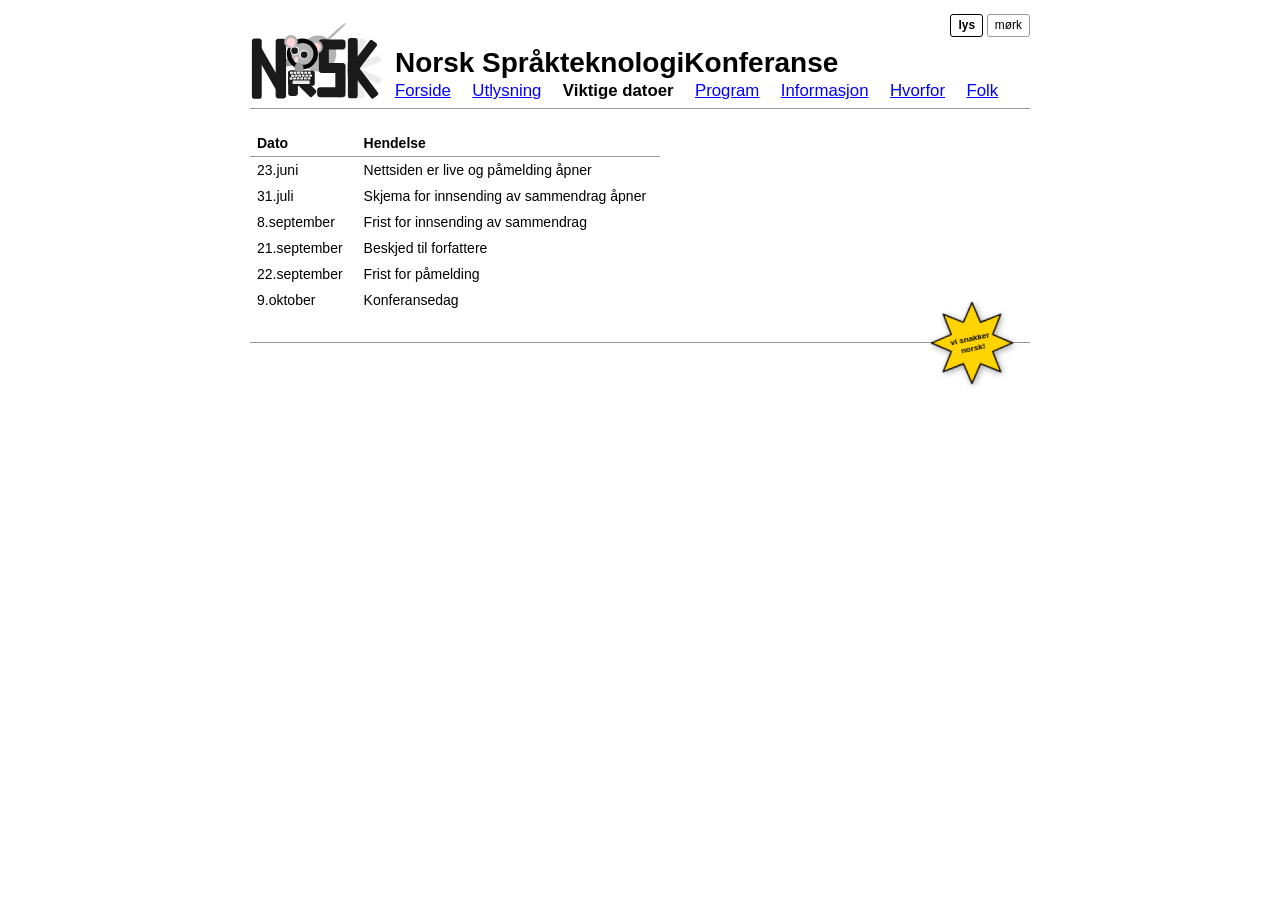
<file: viktige-datoer.html>
<!doctype html>
<html lang="nb">

<head>
    <meta charset="utf-8">
    <meta name="viewport" content="width=device-width, initial-scale=1">
    <title>Viktige datoer – Norsk språkteknologikonferanse</title>
    <link rel="stylesheet" href="style.css">
    <script>
        (function () {
            try {
                var tema = localStorage.getItem("tema");
                if (tema) document.documentElement.setAttribute("data-tema", tema);
            } catch (e) { }
        })();
    </script>
</head>

<body>
    <header>
        <div class="tema-velger">
            <button data-velg-tema="lys">lys</button>
            <button data-velg-tema="mørk">mørk</button>
        </div>
        <div class="header-topp">
            <img class="header-logo header-logo-lys" src="norsk_sprakteknologikonferanse_logo_uten_tekst.svg"
                alt="NorSK: Norsk språkteknologikonferanse sin logo">
            <img class="header-logo header-logo-mørk" src="norsk_sprakteknologikonferanse_logo_uten_tekst_mørk.svg"
                alt="NorSK: Norsk språkteknologikonferanse sin logo">
            <div class="header-tekst">
                <h1>Norsk SpråkteknologiKonferanse</h1>
                <nav>
                    <ul>
                        <li><a href="index.html">Forside</a></li>
                        <li><a href="utlysning.html">Utlysning</a></li>
                        <li><a class="aktiv" href="viktige-datoer.html">Viktige datoer</a></li>
                        <li><a href="program.html">Program</a></li>
                        <li><a href="informasjon.html">Informasjon</a></li>
                        <li><a href="hvorfor.html">Hvorfor</a></li>
                        <li><a href="folk.html">Folk</a></li>
                        
                    </ul>
                </nav>
            </div>
        </div>
    </header>

    <main>
        <table>
<thead>
<tr>
<th>Dato</th>
<th>Hendelse</th>
</tr>
</thead>
<tbody>
<tr>
<td>23.juni</td>
<td>Nettsiden er live og påmelding åpner</td>
</tr>
<tr>
<td>31.juli</td>
<td>Skjema for innsending av sammendrag åpner</td>
</tr>
<tr>
<td>8.september</td>
<td>Frist for innsending av sammendrag</td>
</tr>
<tr>
<td>21.september</td>
<td>Beskjed til forfattere</td>
</tr>
<tr>
<td>22.september</td>
<td>Frist for påmelding</td>
</tr>
<tr>
<td>9.oktober</td>
<td>Konferansedag</td>
</tr>
</tbody>
</table>
    </main>

    <footer>
        <button class="stjerne" data-velg-tema="nostalgisk" title="knapp som gjør noe visuelt morsomt">
            <img src="stjerne.svg" alt="stjerne med teksten 'vi snakker norsk!'">
        </button>
        
    </footer>

    <script src="tema.js"></script>
</body>

</html>
</file>
<file: style.css>
:root,
html[data-tema="lys"] {
    --bg: #fff;
    --fg: #000;
    --lenke: #00f;
    --lenke-besokt: #551a8b;
    --kant: #999;
    --dempet: #555;
    --rad-pause: #f2f2f2;
}

html[data-tema="mørk"] {
    --bg: #15151f;
    --fg: #e6e6eb;
    --lenke: #8ab4ff;
    --lenke-besokt: #b8a0ff;
    --kant: #3a3a4a;
    --dempet: #9a9aa8;
    --rad-pause: #1e1e2a;
}

body {
    font-family: Arial, Helvetica, sans-serif;
    font-size: 14px;
    color: var(--fg);
    background: var(--bg);
    max-width: 780px;
    margin: 0 auto;
    padding: 1em 1.5em 3em;
    line-height: 1.45;
    overflow-wrap: break-word;
    hyphens: auto;
}

header {
    --h1-storrelse: 2em;
    --fane-storrelse: 1.2em;
    --logo-ekstra: 1.9em;
    position: relative;
    border-bottom: 1px solid var(--kant);
    padding-bottom: 0.5em;
    margin-bottom: 1.5em;
}

.tema-velger {
    position: absolute;
    top: 0;
    right: 0;
    display: flex;
    gap: 0.25em;
}

.tema-velger button {
    font: inherit;
    font-size: 0.85em;
    cursor: pointer;
    color: var(--fg);
    background: transparent;
    border: 1px solid var(--kant);
    border-radius: 3px;
    padding: 0.15em 0.6em;
}

.tema-velger button[aria-pressed="true"] {
    font-weight: bold;
    border-color: var(--fg);
}

.stjerne {
    --stjerne-rot: -12deg;
    position: absolute;
    top: 0;
    right: 1em;
    width: 90px;
    height: 90px;
    padding: 0;
    border: 0;
    background: none;
    cursor: pointer;
    transform: translateY(-50%) rotate(var(--stjerne-rot));
    transition: transform 0.15s ease;
    filter: drop-shadow(1px 2px 3px rgba(0, 0, 0, 0.35));
    z-index: 10;
}

.stjerne img {
    display: block;
    width: 100%;
    height: 100%;
}

.stjerne:hover,
.stjerne:focus-visible {
    transform: translateY(-50%) rotate(var(--stjerne-rot)) scale(1.08);
}

.header-topp {
    display: flex;
    align-items: center;
    gap: 0.8em;
    padding-top: 0.5em;
}

.header-tekst {
    min-width: 0;
    align-self: flex-end;
}

.header-logo {
    flex: 0 0 auto;
    height: calc(var(--h1-storrelse) * 1.1 + var(--h1-storrelse) * 0.1 + var(--fane-storrelse) * 1.2 + var(--logo-ekstra));
    width: auto;
}

.header-logo-mørk {
    display: none;
}

html[data-tema="mørk"] .header-logo-lys,
html[data-tema="nostalgisk"] .header-logo-lys {
    display: none;
}

html[data-tema="mørk"] .header-logo-mørk,
html[data-tema="nostalgisk"] .header-logo-mørk {
    display: block;
}

header h1 {
    font-size: var(--h1-storrelse);
    line-height: 1.1;
    margin: 0 0 0.1em;
    font-weight: bold;
}

header h1 a {
    color: var(--fg);
    text-decoration: none;
}

html:not([data-tema="nostalgisk"]) nav {
    font-size: var(--fane-storrelse);
    line-height: 1.2;
}

nav ul {
    list-style: none;
    padding: 0;
    margin: 0;
}

nav li {
    display: inline;
    margin-right: 1em;
}

a {
    color: var(--lenke);
    text-decoration: underline;
}

a:visited {
    color: var(--lenke-besokt);
}

main h1 {
    font-size: 1.25em;
    margin-top: 0;
    margin-bottom: 0.5em;
}

.logo {
    display: block;
    width: 100px;
    max-width: 100%;
    height: auto;
    margin: 1.5em 0;
}

html[data-tema="mørk"] .logo,
html[data-tema="nostalgisk"] .logo {
    filter: invert(1);
}

h2 {
    font-size: 1.15em;
    margin-top: 1.5em;
    margin-bottom: 0.4em;
}

h3 {
    font-size: 1em;
    margin-top: 1.2em;
    margin-bottom: 0.3em;
}

table {
    border-collapse: collapse;
    margin: 0.5em 0 1em;
    max-width: 100%;
}

th,
td {
    text-align: left;
    padding: 0.2em 1em 0.2em 0.5em;
    vertical-align: top;
}

tr.pause {
    background: var(--rad-pause);
}

table.sesjon tbody tr:nth-child(even) {
    background: var(--rad-pause);
}

/* Sesjonstabellene får like kolonnebredder, så kolonnene står rett under hverandre */
table.sesjon {
    width: 100%;
    table-layout: fixed;
}

table.sesjon th:first-child {
    width: 14%;
}

/* Forfatterne står i kursiv etter tittelen i markdown, og vises på egen linje under */
table.sesjon td em {
    display: block;
    margin-top: 0.15em;
    font-size: 0.9em;
    color: var(--dempet);
}

table.sesjon td {
    padding-top: 0.4em;
    padding-bottom: 0.4em;
}

th {
    font-weight: bold;
    border-bottom: 1px solid var(--kant);
}

img {
    max-width: 100%;
    height: auto;
}

footer {
    position: relative;
    border-top: 1px solid var(--kant);
    margin-top: 2.5em;
    padding-top: 0.5em;
    font-size: 0.85em;
    color: var(--dempet);
}

.aktiv {
    font-weight: bold;
    text-decoration: none;
    color: var(--fg);
}

html[data-tema="nostalgisk"] body {
    font-family: "Comic Sans MS", "Times New Roman", cursive, serif;
    font-size: 16px;
    color: #ffff00;
    background-color: #000033;
    background-image:
        radial-gradient(1.5px 1.5px at 30px 50px, white, transparent),
        radial-gradient(1px 1px at 90px 130px, white, transparent),
        radial-gradient(1px 1px at 160px 40px, #aaccff, transparent),
        radial-gradient(1.5px 1.5px at 200px 180px, white, transparent),
        radial-gradient(1px 1px at 70px 230px, white, transparent),
        radial-gradient(1px 1px at 250px 90px, #ffffaa, transparent);
    background-size: 290px 270px;
    max-width: 760px;
    padding: 1em;
    line-height: 1.5;
    text-align: center;
}

html[data-tema="nostalgisk"] header {
    background: rgb(0, 0, 102);
    color: #000080;
    border: 4px ridge #ffffff;
    border-bottom: 4px ridge #ffffff;
    padding: 0.8em;
    margin-bottom: 1.5em;
}

html[data-tema="nostalgisk"] .tema-velger {
    top: 0.5em;
    right: 0.5em;
}

html[data-tema="nostalgisk"] .tema-velger button {
    background: #c0c0c0;
    color: #000080;
    border: 3px outset #ffffff;
    border-radius: 0;
    font-weight: bold;
}

html[data-tema="nostalgisk"] .tema-velger button[aria-pressed="true"] {
    border-style: inset;
}

html[data-tema="nostalgisk"] header h1 {
    font-size: 2em;
    line-height: 1.45;
    margin: 0.5em 0 0.15em;
    color: #ff00ff;
    text-shadow: 2px 2px 0 #00ffff, -1px -1px 0 #ffff00;
    letter-spacing: 1px;
}

html[data-tema="nostalgisk"] header h1 a {
    color: #ff00ff;
}

html[data-tema="nostalgisk"] .header-topp {
    flex-wrap: wrap;
    padding-top: 1.2em;
    text-align: left;
}

html[data-tema="nostalgisk"] .header-tekst {
    display: contents;
}

html[data-tema="nostalgisk"] .header-topp h1 {
    flex: 1 1 0;
    min-width: 0;
    align-self: flex-end;
}

html[data-tema="nostalgisk"] .header-topp nav {
    flex-basis: 100%;
}

html[data-tema="nostalgisk"] .header-logo {
    height: calc(2em * 1.45 + 2em);
}

html[data-tema="nostalgisk"] nav li {
    display: inline-block;
    margin: 0.2em;
}

html[data-tema="nostalgisk"] nav a,
html[data-tema="nostalgisk"] nav a:visited {
    display: inline-block;
    background: #c0c0c0;
    color: #000080;
    border: 3px outset #ffffff;
    padding: 0.25em 0.7em;
    text-decoration: none;
    font-weight: bold;
}

html[data-tema="nostalgisk"] nav a:hover {
    background: #000080;
    color: #ffffff;
}

html[data-tema="nostalgisk"] nav a:active {
    border-style: inset;
}

html[data-tema="nostalgisk"] main {
    background: #000066;
    border: 4px ridge #ff00ff;
    padding: 1em 1.5em;
    text-align: center;
}

html[data-tema="nostalgisk"] main ul,
html[data-tema="nostalgisk"] main ol {
    list-style-position: inside;
    padding-left: 0;
}

html[data-tema="nostalgisk"] a {
    color: #00ffff;
}

html[data-tema="nostalgisk"] a:visited {
    color: #ff99ff;
}

html[data-tema="nostalgisk"] a:hover {
    color: #ffffff;
    background: #ff00ff;
}

html[data-tema="nostalgisk"] main h1 {
    font-size: 1.7em;
    color: #00ff00;
    text-align: center;
    text-decoration: underline overline;
}

html[data-tema="nostalgisk"] h2 {
    font-size: 1.35em;
    color: #ffff00;
}

html[data-tema="nostalgisk"] h3 {
    font-size: 1.1em;
    color: #00ff00;
}

html[data-tema="nostalgisk"] table {
    margin: 1em auto;
    border: 4px ridge #00ffff;
    background: #000033;
}

html[data-tema="nostalgisk"] th,
html[data-tema="nostalgisk"] td {
    padding: 0.3em 1em;
    border: 2px groove #6666cc;
    color: #ffffff;
    text-align: left;
}

html[data-tema="nostalgisk"] th {
    background: #330066;
    color: #ffff00;
}

html[data-tema="nostalgisk"] table.sesjon td em {
    color: #aaccff;
}

html[data-tema="nostalgisk"] tr.pause,
html[data-tema="nostalgisk"] table.sesjon tbody tr:nth-child(even) {
    background: #1a1a4d;
}

html[data-tema="nostalgisk"] footer {
    background: #c0c0c0;
    color: #000080;
    border: 4px ridge #ffffff;
    margin-top: 1.5em;
    padding: 0.6em;
    font-size: 0.9em;
    font-weight: bold;
    text-align: center;
}

html[data-tema="nostalgisk"] .aktiv {
    background: #ffff00 !important;
    color: #aa0000 !important;
    border-style: inset;
}

html[data-tema="nostalgisk"] body::before {
    content: "";
    position: fixed;
    inset: 0;
    z-index: -1;
    pointer-events: none;
    opacity: 0.6;
    --regn: url("data:image/svg+xml,%3Csvg%20xmlns='http://www.w3.org/2000/svg'%20width='200'%20height='200'%20viewBox='0%200%20200%20200'%3E%3Cpath%20fill='%23ff7bd5'%20d='M30%2028c-6-10-22-7-22%205%200%209%2014%2017%2022%2023%208-6%2022-14%2022-23%200-12-16-15-22-5z'/%3E%3Cpath%20fill='%23ffd24d'%20d='M150%2018l5%2012%2013%201-10%209%203%2013-11-7-11%207%203-13-10-9%2013-1z'/%3E%3Cpath%20fill='%237be0ff'%20d='M120%20120c-5-8-18-6-18%204%200%207%2011%2014%2018%2018%207-4%2018-11%2018-18%200-10-13-12-18-4z'/%3E%3Cpath%20fill='%23fff07b'%20d='M50%20150l4%2010%2011%201-8%207%202%2011-9-6-9%206%202-11-8-7%2011-1z'/%3E%3C/svg%3E");
    background-image: var(--regn), var(--regn), var(--regn);
    background-repeat: repeat;
    background-size: 80px 80px, 120px 120px, 100px 100px;
}

@media (prefers-reduced-motion: no-preference) {
    html[data-tema="nostalgisk"] body::before {
        animation: regn 3s linear infinite;
    }
}

@keyframes regn {
    from {
        background-position: 0 0, 0 0, 0 0;
    }

    to {
        background-position: 0 160px, 120px 240px, -100px 300px;
    }
}
</file>
